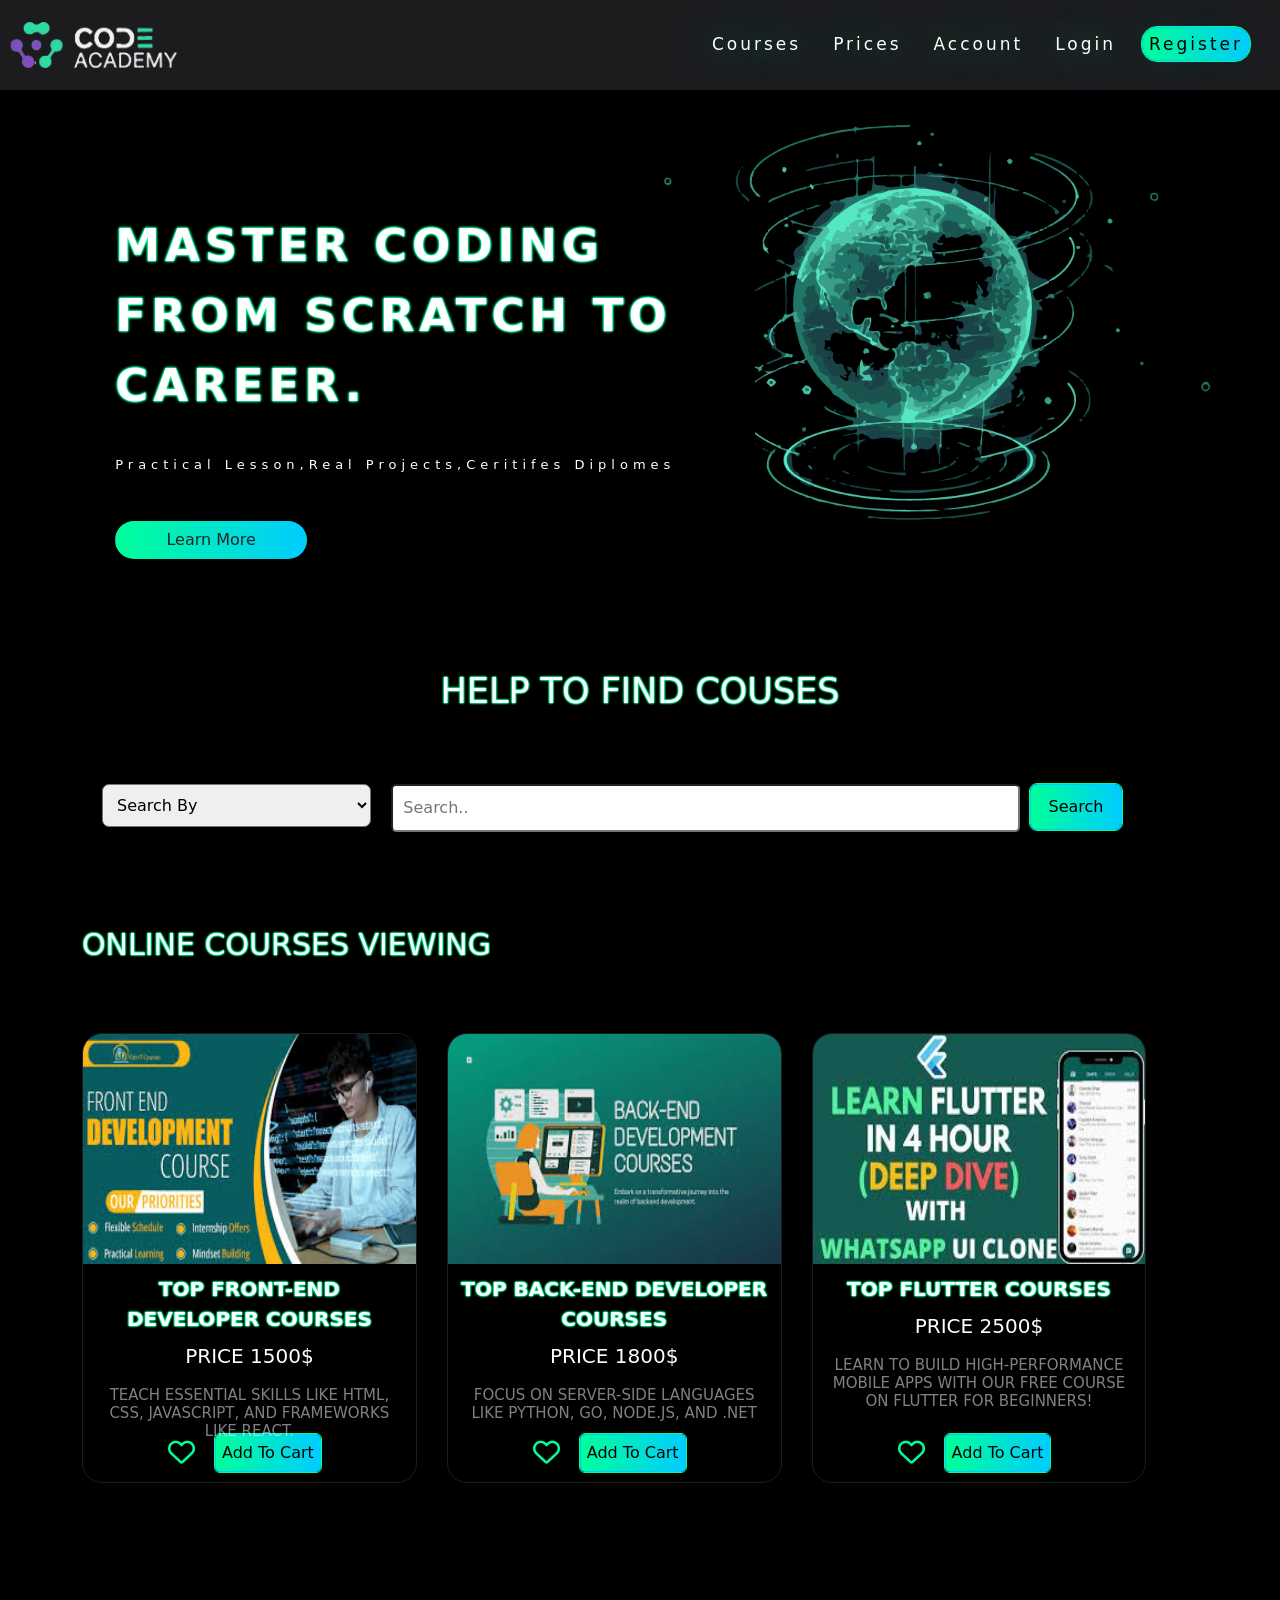
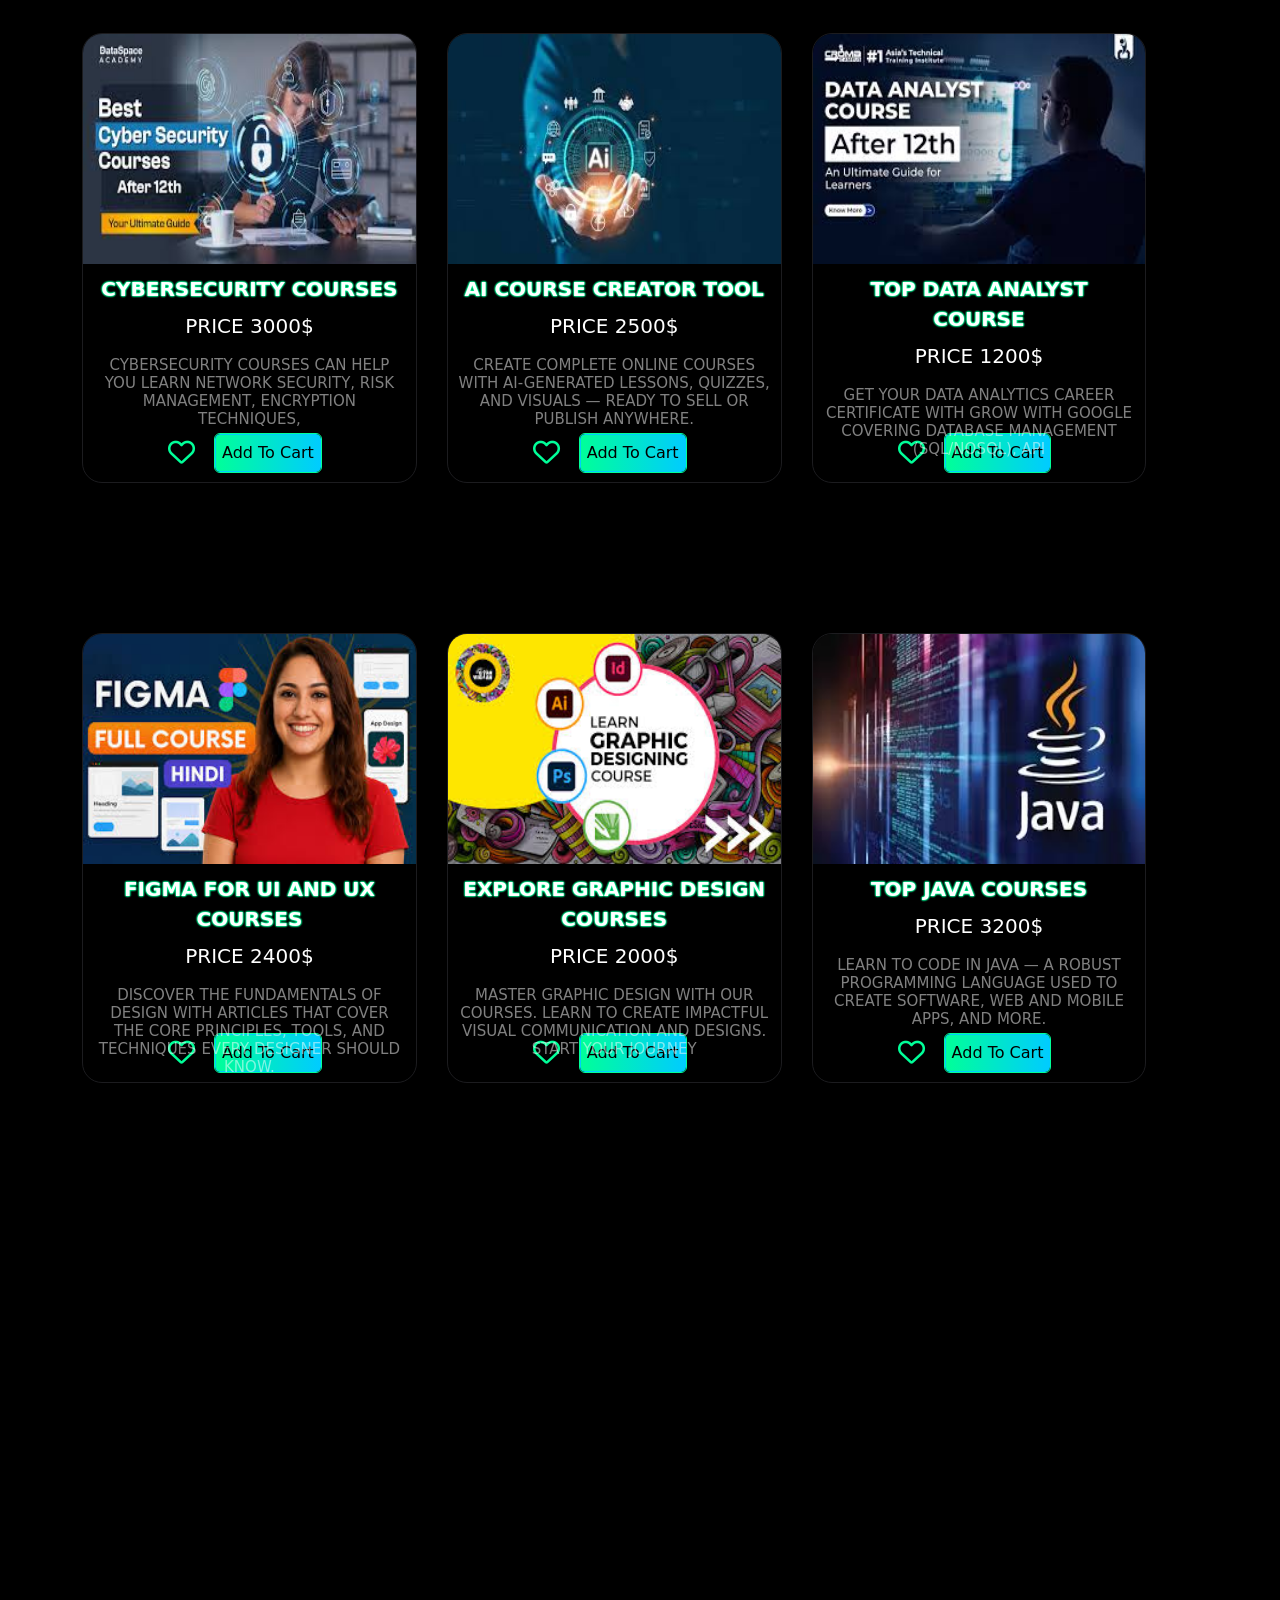
<file: index.html>
<!DOCTYPE html>
<html lang="en">

<head>
    <meta charset="UTF-8">
    <meta name="viewport" content="width=device-width, initial-scale=1.0">
    <link rel="stylesheet" href="css/index.css">
    <link rel="stylesheet" href="css/all.css" />

    <link href="https://cdn.jsdelivr.net/npm/bootstrap@5.3.3/dist/css/bootstrap.min.css" rel="stylesheet">
        <script src="https://cdn.jsdelivr.net/npm/bootstrap@5.3.3/dist/js/bootstrap.bundle.min.js"></script>

    <title>code academy home</title>

</head>

<body>

    <div class="header content">
        <nav class="nav-head">
            <div class="img-head"><a href="index.html" target="_blank"><img src="Asset 1@72x.png"
                        width="50%" /></a>
            </div>
            <div class="icon-login">
                                                <div id="courses"><a href="" target="_blank">courses</a></div>
                                <div id="prices"><a href="" target="_blank">prices</a></div>

                                <div id="acc"><a href="" target="_blank">account</a></div>

                <div id="in"><a href="login.html" target="_blank">Login</a></div>
                <div id="up"><a href="register12.html" target="_blank">Register</a></div>
                </div>


             


        </nav>



    </div>
    <section class="one">
        <div class="nav-sec">
            <div class="title-section">
                <p style="
        text-shadow: 0 0 2px #00ff99 ,
            0 0 3px #00ff99,  0 0 2px #00ff99 ,
                0 0 3px #00ff99 ;background-color: black;
    ">master coding
                    from scratch to career.</p>
                <h5
                    style="text-transform: capitalize;font-weight: 200;font-size: 13px;background-color: black;padding-top: 20px;">
                    <a class="link2"
                        style="text-underline-offset: 7px;color: white;background-color: black;text-decoration:dashed;"
                        href="" target="_blank"> practical lesson,real projects,ceritifes diplomes</a></h5>
            </div>
            <div class="btn learn rounded-5 ">Learn More</div>
        </div>
    </section>
    <section>

    <div class="container">
        <p style="      text-shadow: 0 0 2px #00ff99 ,
        0 0 2px #00ff99,  0 0 2px #00ff99 ,
            0 0 2px #00ff99 ;background-color: black;

" class="tit-nav"> help to find couses</p>
        <form action="">
            <div class="nav-two">

                <div class="chose">
                    <select id="sel" name="sel">
                                                    <option hidden value="all">search by </option>
                                                    <option value="name">search by course name</option>
                                                    <option value="price">search by price</option>
                                                    <option value="description">search by description</option>

                    </select>
                </div>
                <div class="inp">
                        <input type="text" id="sear" class="search" name="search" placeholder="Search..">
                </div>
                <button class="sea">search</button>
            </div>
    </div>
    </form>
            <div class="container">
            
                <p style="      text-shadow: 0 0 2px #00ff99 ,
                        0 0 2px #00ff99,  0 0 2px #00ff99 ,
                            0 0 2px #00ff99 ;background-color: black;
                
                " class="tit-nav2"> online courses viewing</p>
            
                <div class="parent">
                    <div class="course1">
                        <img class="img" src="img1 fr.jpg" alt="">
            
                        <div class="des">
                            <b style="padding-bottom: 50px;">Top front-end developer courses</b>
                            <h5 style="padding: 10px;">price 1500$</h5>
                            <h5 style="font-size: 15px;opacity: 0.5;">teach essential skills like HTML, CSS, JavaScript, and
                                frameworks like React. </h5>
                        </div>
                        <div class="add to">
                            <i class="fa-regular fa-heart"></i>
            
                            <button class="favorite">Add To Cart</button>
                        </div>
            
            
                    </div>
                    <div class="course2">
                                                    <img class="img" src="img2 ba.jpg" alt="">
            
                    <div class="des">
                        <b style="padding-bottom: 50px;"> top Back-End Developer courses</b>
                        <h5 style="padding: 10px;">price 1800$</h5>
                        <h5 style="font-size: 15px;opacity: 0.5;">
                        focus on server-side languages like Python, Go, Node.js, and .NET
                    </h5>
                    </div>
                                <div class="add to">
                                    <i class="fa-regular fa-heart"></i>
                                
                                    <button class="favorite">Add To Cart</button>
                                </div>
            
                    </div>
                <div class="course3">
                                                            <img class="img" src="img3 flu.jpg" alt="">
            
                <div class="des">
                    <b style="padding-bottom: 50px;">top Flutter courses</b>
                    <h5 style="padding: 10px;">price 2500$</h5>
                    <h5 style="font-size: 15px;opacity: 0.5;">Learn to build high-performance mobile apps with our free course on Flutter for beginners! </h5>
                </div>
                                <div class="add to">
                                    <i class="fa-regular fa-heart"></i>
                                
                                    <button class="favorite">Add To Cart</button>
                                </div>
            
                </div>
                <div class="course4">
                                                                    <img class="img" src="img4 se.jpg" alt="">
            
                <div class="des">
                    <b style="padding-bottom: 50px;">Cybersecurity courses</b>
                    <h5 style="padding: 10px;">price 3000$</h5>
                    <h5 style="font-size: 15px;opacity: 0.5;">Cybersecurity courses can help you learn network security, risk management, encryption techniques,
             </h5>
                </div>
                                <div class="add to">
                                    <i class="fa-regular fa-heart"></i>
                                
                                    <button class="favorite">Add To Cart</button>
                                </div>
            
                </div>
                <div class="course5">
                                                                            <img class="img" src="img5 ai.jpg" alt="">
            
                <div class="des">
                    <b style="padding-bottom: 50px;">AI Course Creator tool</b>
                    <h5 style="padding: 10px;">price 2500$</h5>
                    <h5 style="font-size: 15px;opacity: 0.5;">Create complete online courses with AI-generated lessons, quizzes, and visuals — ready to sell or publish anywhere.
                
             </h5>
                </div>
                                <div class="add to">
                                    <i class="fa-regular fa-heart"></i>
                                
                                    <button class="favorite">Add To Cart</button>
                                </div>
            
                </div>
                <div class="course6">
                                                                                    <img class="img" src="img6 data.jpg" alt="">
            
                <div class="des">
                    <b style="padding-bottom: 50px;">Top Data Analyst Course</b>
                    <h5 style="padding: 10px;">price 1200$</h5>
                    <h5 style="font-size: 15px;opacity: 0.5;">Get your Data Analytics career certificate with Grow with Google covering database management (SQL/NoSQL), API
             </h5>
                </div>
                                <div class="add to">
                                    <i class="fa-regular fa-heart"></i>
                                
                                    <button class="favorite">Add To Cart</button>
                                </div>
            
                </div>
                <div class="course7">
                                                                                            <img class="img" src="img7 fi.jpg" alt="">
            
                <div class="des">
                    <b style="padding-bottom: 50px;">Figma for UI and UX courses</b>
                    <h5 style="padding: 10px;">price 2400$</h5>
                    <h5 style="font-size: 15px;opacity: 0.5;">
                        Discover the fundamentals of design with articles that cover the core principles, tools, and techniques every designer
                    should know. 
                </h5>
                </div>
                                <div class="add to">
                                    <i class="fa-regular fa-heart"></i>
                                
                                    <button class="favorite">Add To Cart</button>
                                </div>
            
                </div>
                <div class="course8">
                                                                                                    <img class="img" src="img graghic.jpg" alt="">
            
                <div class="des">
                    <b style="padding-bottom: 50px;">Explore Graphic Design courses</b>
                    <h5 style="padding: 10px;">price 2000$</h5>
                    <h5 style="font-size: 15px;opacity: 0.5;">
                        Master graphic design with our courses. Learn to create impactful visual communication and designs. Start your journey
             </h5>
                </div>
                                <div class="add to">
                                    <i class="fa-regular fa-heart"></i>
                                
                                    <button class="favorite">Add To Cart</button>
                                </div>
            
                </div>
                <div class="course9">
                                                                                                            <img class="img" src="java img.jpg" alt="">
            
                <div class="des">
                    <b style="padding-bottom: 50px;">Top java courses</b>
                    <h5 style="padding: 10px;">price 3200$</h5>
                    <h5 style="font-size: 15px;opacity: 0.5;">Learn to code in Java — a robust programming language used to create software, web and mobile apps, and more.
             </h5>
                </div>
                                <div class="add to">
                                    <i class="fa-regular fa-heart"></i>
                                
                                    <button class="favorite">Add To Cart</button>
                                </div>
            
                </div>
            
                </div>
            </div>

</section>
    <script src="C:\Users\ZEUS CENTER\Documents\task120\js\index.js"></script>
    <script src="C:\Users\ZEUS CENTER\Documents\task120\js\help.js"></script>

</body>

</html>
</file>
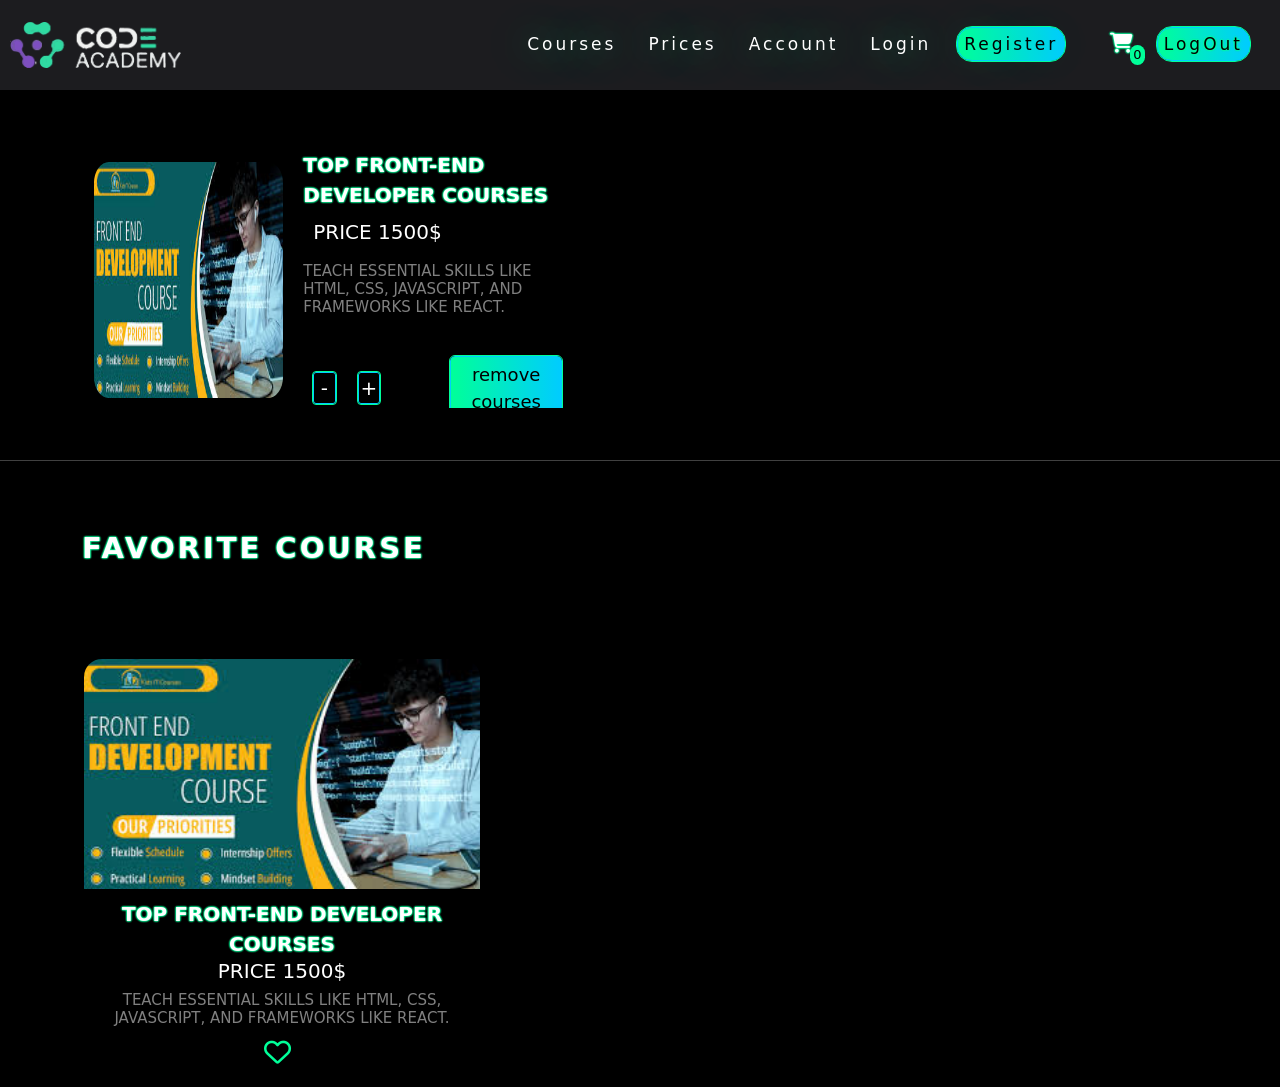
<file: favorite.html>
<!DOCTYPE html>
<html lang="en">

<head>
    <meta charset="UTF-8">
    <meta name="viewport" content="width=device-width, initial-scale=1.0">
    <meta name="description" content="">
        <link rel="stylesheet" href="css/task14.css">
    <link rel="stylesheet" href="css/all.css" />

    <link href="https://cdn.jsdelivr.net/npm/bootstrap@5.3.3/dist/css/bootstrap.min.css" rel="stylesheet">
    <script src="https://cdn.jsdelivr.net/npm/bootstrap@5.3.3/dist/js/bootstrap.bundle.min.js"></script>
    <script src="https://ajax.googleapis.com/ajax/libs/jquery/3.5.1/jquery.min.js"></script>
    <script src="https://cdnjs.cloudflare.com/ajax/libs/popper.js/1.16.0/umd/popper.min.js"></script>
    <script src="https://maxcdn.bootstrapcdn.com/bootstrap/4.3.1/js/bootstrap.min.js"></script>
        <title>code academy login</title>
        </head>
                <body>
    <div class="header content">
        <nav class="nav-head">
            <div class="img-head"><a href="index.html" target="_blank"><img src="Asset 1@72x.png" width="60%" /></a>
            </div>
            <div class="icon-login">
                <div id="courses"><a href="" target="_blank">courses</a></div>
                <div id="prices"><a href="" target="_blank">prices</a></div>
    
                <div id="acc"><a href="" target="_blank">account</a></div>
                <div id="in"><a href="login.html" target="_blank">Login</a></div>
                <div id="up"><a href="register12.html" target="_blank">Register</a></div>
            </div>
    
            <div id="user"><a href="" target="_blank"></a></div>
            <div class="sall">
                <i class="fas fa-shopping-cart"></i>
                <span id="num">0</span>
                <div class="all">
                    <div class="contc" style="text-align: center;color: black;font-size: 20px;">
                                                    <div class="ui">
                                                        <div class="tit-1"></div>
                                                        <div class="tit-pr"></div>
                                                    </div>
                                                    <div class="incres">
                                                        <div class="min">-</div>
                                                        <p></p>
                                                        <div class="plus">+</div>
                                                    </div>
                                                    </div>
                    <a style="width: 20%;text-decoration: none;color: black;text-align: center;width: 100%;"
                        href="favorite.html">View All Products</a>
                </div>
    
            </div>
            <div id="log"><a href="home.html" target="_blank">LogOut</a></div>
    
    
    
    
        </nav>
    
    
    
    </div>
    <main>
    <section>
        <div class="container">
            <div class="con-1">
    
                <div class="parent1">
                    <div class="course1">
                        <img class="img" src="img1 fr.jpg" alt="">
    
                        <div class="des">
                            <b style="padding-bottom: 50px;">Top front-end developer courses</b>
                            <h5 style="padding: 10px;">price 1500$</h5>
                                                    <h5 style="font-size: 15px;opacity: 0.5;">teach essential skills like HTML, CSS, JavaScript, and
                                                        frameworks like React. </h5>

                        <div class="add to">
                                                    <div class="incres">
                                                        <div class="min">-</div>
                                                        <p></p>
                                                        <div class="plus">+</div>
                                                                                <button class="favorite">remove courses</button>

                                                    </div>
                        </div>
                    </div>

    
    
                    </div>
            </div>
            </div>
                        </section>
                        <div id="total-price"></div>
<hr style="background-color: white;color: white;width: 100%;">
<section>

                    <div class="container">
                    <div class="con-1">
                        <p style="      text-shadow: 0 0 2px #00ff99 ,
                                0 0 2px #00ff99,  0 0 2px #00ff99 ,
                                    0 0 2px #00ff99 ;
                        
                        " class="tit-nav2">FAVORITE COURSE</p>
<div  class="underline"></div></div>
                            <div class="parent2">
                                <div class="course1">
                                    <img class="img" src="img1 fr.jpg" alt="">
                    
                                    <div class="des">
                                        <b >Top front-end developer courses</b>
                                        <h5>price 1500$</h5>
                                        <h5 style="font-size: 15px;opacity: 0.5;">teach essential skills like HTML, CSS, JavaScript, and
                                            frameworks like React. </h5>
                                    </div>
                                    <div class="add to">
                                        <i class="fa-regular fa-heart heart"></i>
                    
                                    </div>
                    
            </div>
            </div></div>

            </section>
</main>

<script src="C:\Users\ZEUS CENTER\Documents\task120\js\favorite.js"></script>
<script src="C:\Users\ZEUS CENTER\Documents\task120\js\help.js"></script>


            
        </body>
</html>
</file>
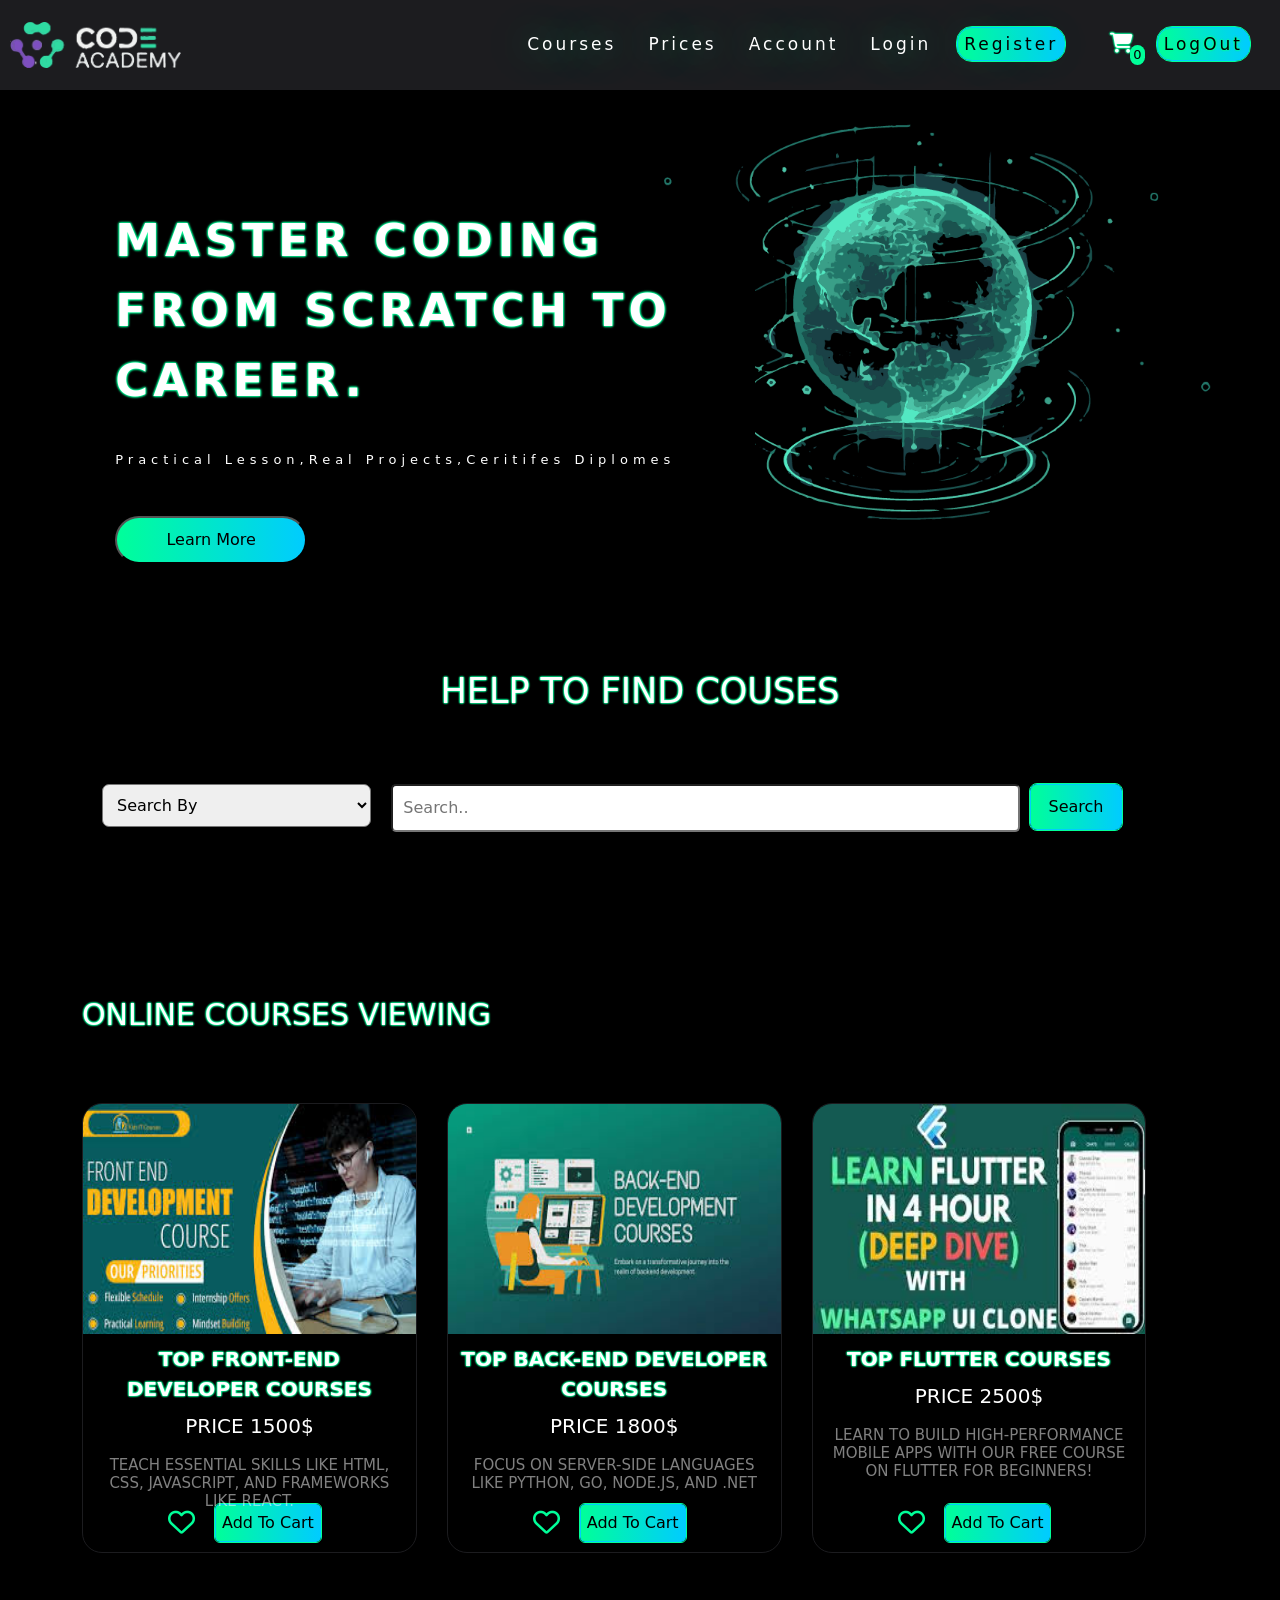
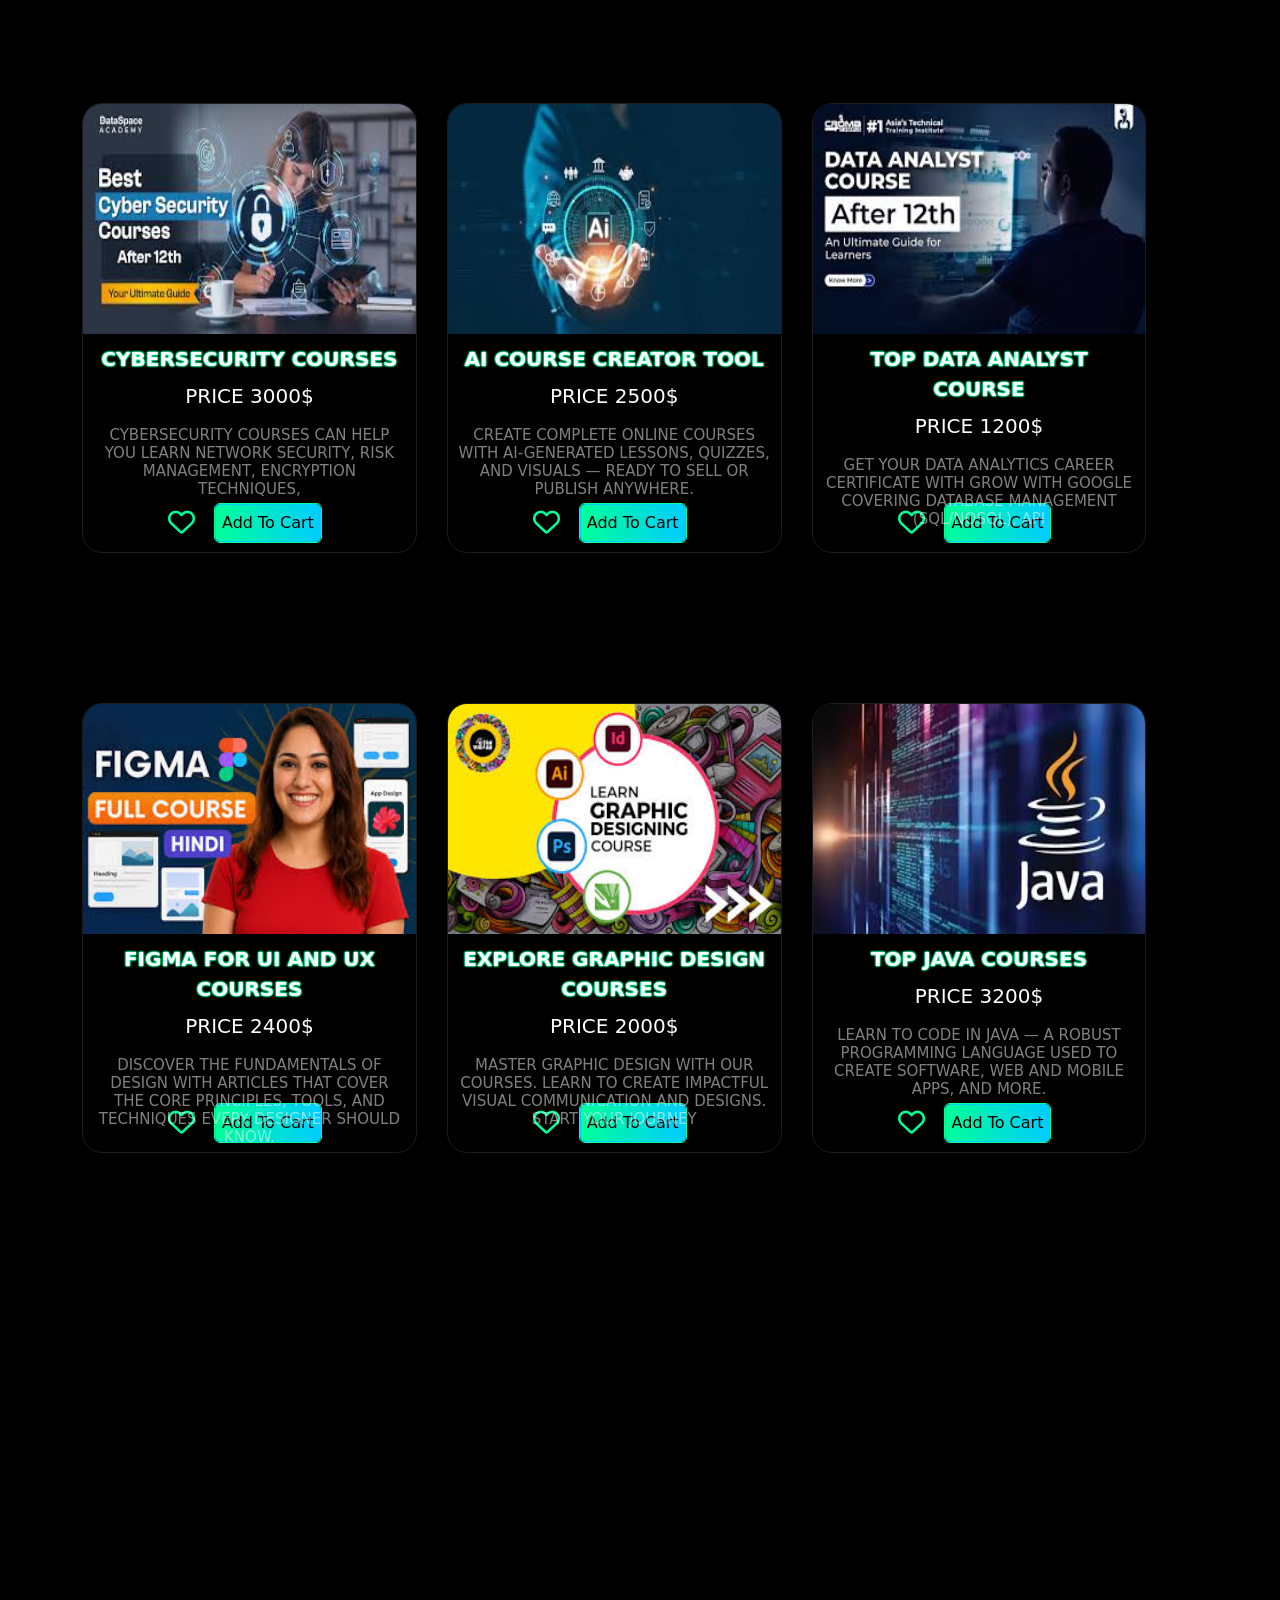
<file: home1.html>
<!DOCTYPE html>
<html lang="en">

<head>
    <meta charset="UTF-8">
    <meta name="viewport" content="width=device-width, initial-scale=1.0">
    <link rel="stylesheet" href="css/index.css">
    <link rel="stylesheet" href="css/all.css" />

    <link href="https://cdn.jsdelivr.net/npm/bootstrap@5.3.3/dist/css/bootstrap.min.css" rel="stylesheet">

    <title>code academy home</title>

</head>

<body>

    <div class="header content">
        <nav class="nav-head">
            <div class="img-head"><a href="index.html" target="_blank"><img src="Asset 1@72x.png" width="60%" /></a>
            </div>
            <div class="icon-login">
                <div id="courses"><a href="" target="_blank">courses</a></div>
                <div id="prices"><a href="" target="_blank">prices</a></div>

                <div id="acc"><a href="" target="_blank">account</a></div>
                <div id="in"><a href="login.html" target="_blank">Login</a></div>
                <div id="up"><a href="" target="_blank">Register</a></div>
            </div>

            <div id="user"><a href="" target="_blank"></a></div>
            <div class="sall">
                <i class="fas fa-shopping-cart"></i>
                <span id="num">0</span>
                        <div class="all">
                                               <div class="ux" style="text-align: center;color: black;font-size: 17px;">
                                                <!-- <div class="ui"> -->
                                                    <!-- <div class="tit-1"></div>
                                                    <div class="tit-pr"></div>
                                                    <div class="incres">
                                                        <div class="min"></div>
                                                        <p></p>
                                                                                                                <div class="plus"></div>

                                                    </div> -->
                                                <!-- </div> -->
                                             </div>

                            <a style="width: 20%;text-decoration: none;color: black;text-align: center;width: 100%;" href="favorite.html">View All Products</a>
                        </div>

            </div>
            <div id="log"><a href="home.html" target="_blank">LogOut</a></div>




        </nav>



    </div>
    <section class="one">
        <div class="nav-sec">
            <div class="title-section">
                <p style="
    text-shadow: 0 0 2px #00ff99 ,
        0 0 3px #00ff99,  0 0 2px #00ff99 ,
            0 0 3px #00ff99 ;background-color: black;
">master coding
                    from scratch to career.</p>
                <h5
                    style="text-transform: capitalize;font-weight: 200;font-size: 13px;background-color: black;padding-top: 20px;">
                    <a class="link2"
                        style="text-underline-offset: 7px;color: white;background-color: black;text-decoration:dashed;"
                        href="" target="_blank"> practical lesson,real projects,ceritifes diplomes</a></h5>
            </div>
            <button class="learn">Learn More</button>
        </div>
    </section>
    <section >
        <div class="container">
            <p style="      text-shadow: 0 0 2px #00ff99 ,
        0 0 2px #00ff99,  0 0 2px #00ff99 ,
            0 0 2px #00ff99 ;background-color: black;

" class="tit-nav"> help to find couses</p>
            <form action="">
                <div class="nav-two">

                    <div class="chose">
                        <select id="sel" name="sel">
                            <option hidden value="all">search by </option>
                            <option value="name">search by course name</option>
                            <option value="price">search by price</option>
                            <option value="description">search by description</option>
                        </select>
                    </div>
                    <div class="inp">
                        <input type="text" id="sear" class="search" name="search" placeholder="Search..">
                    </div>
                    <button class="sea">search</button>
                </div>
        </div>
        </form>
        <div class="container">
<div class="con-1">
            <p style="      text-shadow: 0 0 2px #00ff99 ,
            0 0 2px #00ff99,  0 0 2px #00ff99 ,
                0 0 2px #00ff99 ;background-color: black;
    
    " class="tit-nav2"> online courses viewing</p>

            <div class="parent">
                <div class="course1">
                    <img class="img" src="img1 fr.jpg" alt="">

                    <div class="des">
                        <b style="padding-bottom: 50px;">Top front-end developer courses</b>
                        <h5 style="padding: 10px;">price 1500$</h5>
                        <h5 style="font-size: 15px;opacity: 0.5;">teach essential skills like HTML, CSS, JavaScript, and
                            frameworks like React. </h5>
                    </div>
                    <div class="add to">
                        <i class="fa-regular fa-heart heart"></i>

                        <button class="favorite">Add To Cart</button>
                    </div>


                </div>
                <div class="course2">
                                        <img class="img" src="img2 ba.jpg" alt="">

        <div class="des">
            <b style="padding-bottom: 50px;"> top Back-End Developer courses</b>
            <h5 style="padding: 10px;">price 1800$</h5>
            <h5 style="font-size: 15px;opacity: 0.5;">
            focus on server-side languages like Python, Go, Node.js, and .NET
        </h5>
        </div>
                    <div class="add to">
                        <i class="fa-regular fa-heart"></i>
                    
                        <button class="favorite">Add To Cart</button>
                    </div>

        </div>
    <div class="course3">
                                                <img class="img" src="img3 flu.jpg" alt="">

    <div class="des">
        <b style="padding-bottom: 50px;">top Flutter courses</b>
        <h5 style="padding: 10px;">price 2500$</h5>
        <h5 style="font-size: 15px;opacity: 0.5;">Learn to build high-performance mobile apps with our free course on Flutter for beginners! </h5>
    </div>
                    <div class="add to">
                        <i class="fa-regular fa-heart"></i>
                    
                        <button class="favorite">Add To Cart</button>
                    </div>

    </div>
    <div class="course4">
                                                        <img class="img" src="img4 se.jpg" alt="">

    <div class="des">
        <b style="padding-bottom: 50px;">Cybersecurity courses</b>
        <h5 style="padding: 10px;">price 3000$</h5>
        <h5 style="font-size: 15px;opacity: 0.5;">Cybersecurity courses can help you learn network security, risk management, encryption techniques,
 </h5>
    </div>
                    <div class="add to">
                        <i class="fa-regular fa-heart"></i>
                    
                        <button class="favorite">Add To Cart</button>
                    </div>

    </div>
    <div class="course5">
                                                                <img class="img" src="img5 ai.jpg" alt="">

    <div class="des">
        <b style="padding-bottom: 50px;">AI Course Creator tool</b>
        <h5 style="padding: 10px;">price 2500$</h5>
        <h5 style="font-size: 15px;opacity: 0.5;">Create complete online courses with AI-generated lessons, quizzes, and visuals — ready to sell or publish anywhere.
    
 </h5>
    </div>
                    <div class="add to">
                        <i class="fa-regular fa-heart"></i>
                    
                        <button class="favorite">Add To Cart</button>
                    </div>

    </div>
    <div class="course6">
                                                                        <img class="img" src="img6 data.jpg" alt="">

    <div class="des">
        <b style="padding-bottom: 50px;">Top Data Analyst Course</b>
        <h5 style="padding: 10px;">price 1200$</h5>
        <h5 style="font-size: 15px;opacity: 0.5;">Get your Data Analytics career certificate with Grow with Google covering database management (SQL/NoSQL), API
 </h5>
    </div>
                    <div class="add to">
                        <i class="fa-regular fa-heart"></i>
                    
                        <button class="favorite">Add To Cart</button>
                    </div>

    </div>
    <div class="course7">
                                                                                <img class="img" src="img7 fi.jpg" alt="">

    <div class="des">
        <b style="padding-bottom: 50px;">Figma for UI and UX courses</b>
        <h5 style="padding: 10px;">price 2400$</h5>
        <h5 style="font-size: 15px;opacity: 0.5;">
            Discover the fundamentals of design with articles that cover the core principles, tools, and techniques every designer
        should know. 
    </h5>
    </div>
                    <div class="add to">
                        <i class="fa-regular fa-heart"></i>
                    
                        <button class="favorite">Add To Cart</button>
                    </div>

    </div>
    <div class="course8">
                                                                                        <img class="img" src="img graghic.jpg" alt="">

    <div class="des">
        <b style="padding-bottom: 50px;">Explore Graphic Design courses</b>
        <h5 style="padding: 10px;">price 2000$</h5>
        <h5 style="font-size: 15px;opacity: 0.5;">
            Master graphic design with our courses. Learn to create impactful visual communication and designs. Start your journey
 </h5>
    </div>
                    <div class="add to">
                        <i class="fa-regular fa-heart"></i>
                    
                        <button class="favorite">Add To Cart</button>
                    </div>

    </div>
    <div class="course9">
                                                                                                <img class="img" src="java img.jpg" alt="">

    <div class="des">
        <b style="padding-bottom: 50px;">Top java courses</b>
        <h5 style="padding: 10px;">price 3200$</h5>
        <h5 style="font-size: 15px;opacity: 0.5;">Learn to code in Java — a robust programming language used to create software, web and mobile apps, and more.
 </h5>
    </div>
                    <div class="add to">
                        <i class="fa-regular fa-heart"></i>
                    
                        <button class="favorite">Add To Cart</button>
                    </div>

    </div>

            </div>
        </div>
    </section>

    <script src="C:\Users\ZEUS CENTER\Documents\task120\js\home1.js"></script>
        <script src="C:\Users\ZEUS CENTER\Documents\task120\js\help.js"></script>

    <script src="https://cdn.jsdelivr.net/npm/bootstrap@5.3.3/dist/js/bootstrap.bundle.min.js"></script>

</body>

</html>
</file>
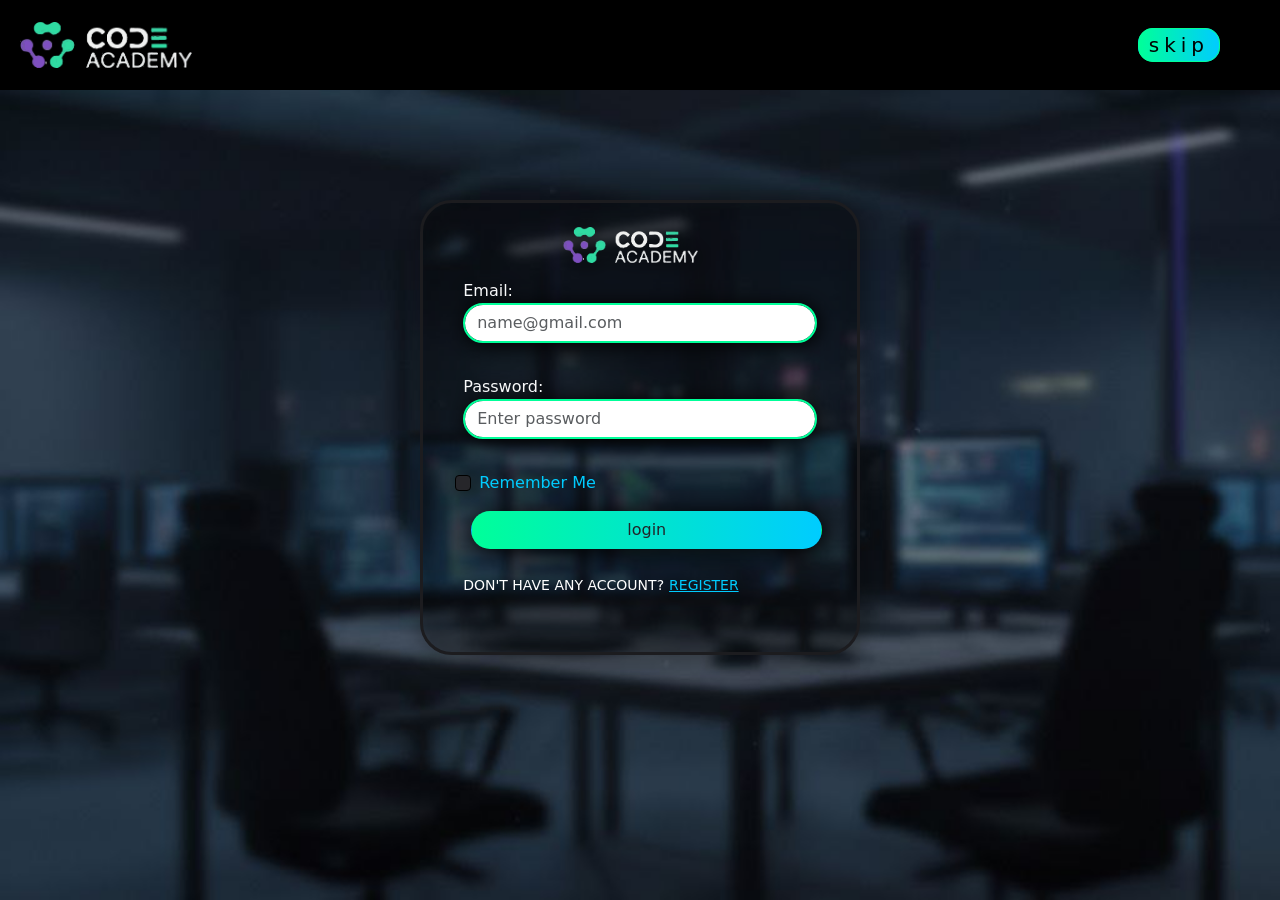
<file: login.html>
<!DOCTYPE html>
<html lang="en">

<head>
    <meta charset="UTF-8">
    <meta name="viewport" content="width=device-width, initial-scale=1.0">
    <meta name="description" content="">
    <link rel="stylesheet" href="css/task12.css">
    <link href="https://cdn.jsdelivr.net/npm/bootstrap@5.3.3/dist/css/bootstrap.min.css" rel="stylesheet">
    <script src="https://cdn.jsdelivr.net/npm/bootstrap@5.3.3/dist/js/bootstrap.bundle.min.js"></script>
    <script src="https://ajax.googleapis.com/ajax/libs/jquery/3.5.1/jquery.min.js"></script>
    <script src="https://cdnjs.cloudflare.com/ajax/libs/popper.js/1.16.0/umd/popper.min.js"></script>
    <script src="https://maxcdn.bootstrapcdn.com/bootstrap/4.3.1/js/bootstrap.min.js"></script>
        <title>code academy login</title>
        </head>
                <body>

        <nav class="nav-head">
            <div class="img-head"><a href="index.html" target="_blank"><img style="padding: 10px" src="Asset 1@72x.png"
                        width="50%" /></a>
            </div>
                            <div id="skip"><a href="home.html" target="_blank">skip</a></div>

        </nav>

<div   style="background-image: url('6035376168938179991_121.jpg');background-position: center;background-repeat: no-repeat;background-size: cover;background-attachment: fixed;padding-top: 200px;" class="container-fluid min-vh-100 ">
    <div  style="background-color:rgba(0, 0, 0, 0.2);filter: drop-shadow(2px 2px 10px  #000000); width: 35%;height: 35% ;margin: auto;border: 3px solid #1c1c1f;" class="container-fluid rounded-5 p-4  ">
    <form  action="/action_page.php">
        
                                <img style="margin-left:30%"  src="Asset 1@72x.png" width="35%" />

        

        <div class="form-group p-3 ">
            <label class="text-light" for="email">Email:</label>
            <input  style="border:2px solid #00ff99;border-radius: 100px;" type="email" class="form-control" id="email" placeholder="name@gmail.com" name="email">
        </div>
        <div class="form-group p-3">
            <label class="text-light" for="pwd">Password:</label>
            <input  style="border: 2px solid #00ff99;border-radius: 100px;" type="password" class="form-control" id="password" placeholder="Enter password" name="password"minlenght="8"maxlenght="50">
        </div>
        <div class="form-group form-check p-2 ">
            <label  style="color:#00ccff;" class="form-check-label ps-4 pt-2">
                <input  style="background-color: #26262a;border: 1px solid #000000 ;color: #00ff99;" class="form-check-input" type="checkbox" name="remember"> Remember Me
            </label>
        <button style="background: linear-gradient(90deg, #00ff99 0%, #00ccff 100%);width: 95%;border-radius: 100px;" type="save" id="login"
            class="btn  mt-3 mx-3  ">login</button>

        </div>
    <P class="p-3" style="color: white;font-size: 14px;">
        DON'T HAVE ANY ACCOUNT?<A style="color:#00ccff;padding-left: 5px;" HREF="file:///C:/Users/ZEUS%20CENTER/Documents/task120/index2.html"
            target="_blank">REGISTER</A></P>
    </div>
    </div>

    </form>


<script src="C:\Users\ZEUS CENTER\Documents\task120\js\login.js"></script>


            
        </body>
</html>
</file>
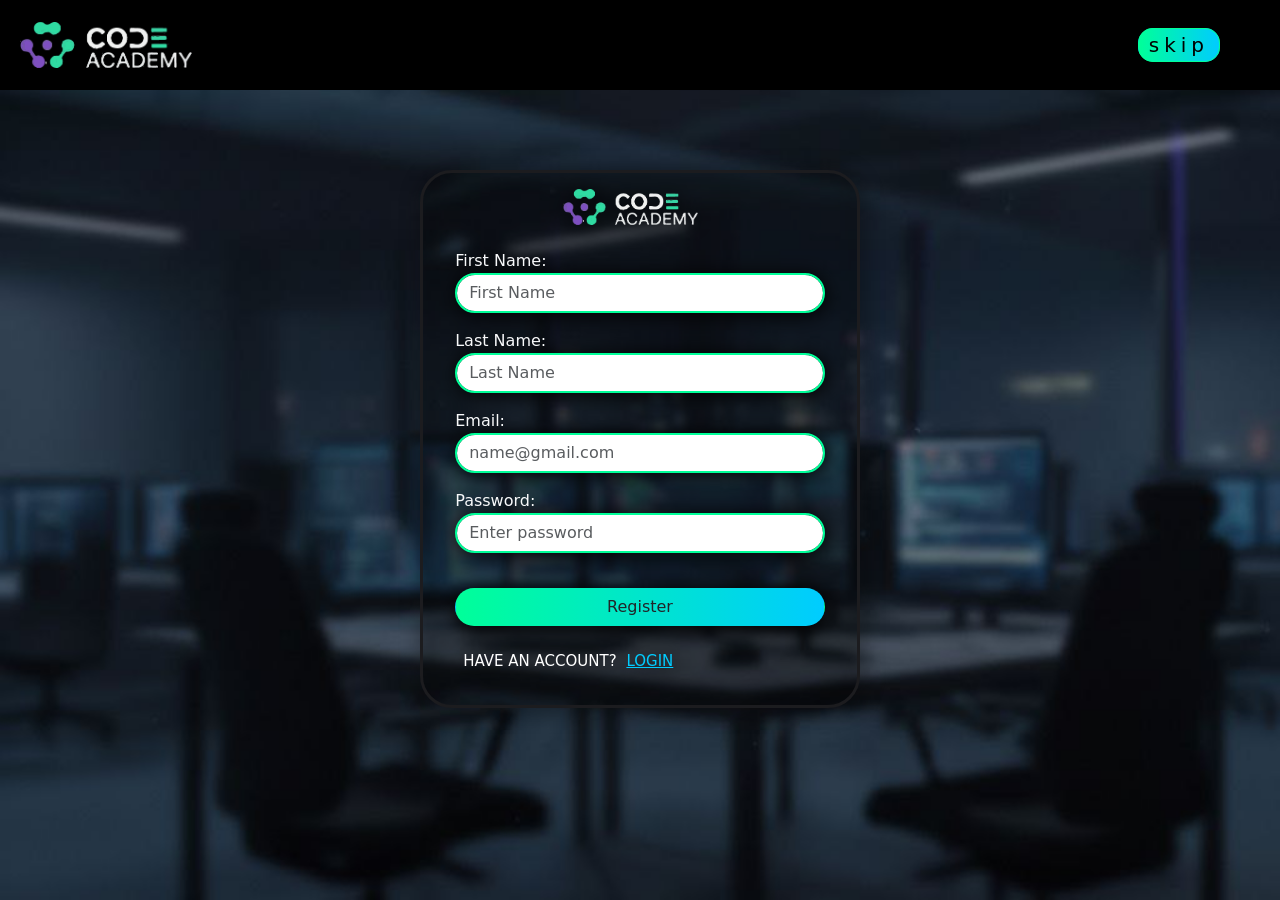
<file: register12.html>
<!DOCTYPE html>
<html lang="en">

<head>
    <meta charset="UTF-8">
    <meta name="viewport" content="width=device-width, initial-scale=1.0">
    <meta name="description" content="">
    <link rel="stylesheet" href="css/task13.css">
    <link href="https://cdn.jsdelivr.net/npm/bootstrap@5.3.3/dist/css/bootstrap.min.css" rel="stylesheet">
    <title>code academy register</title>
</head>

<body>
        <nav class="nav-head ">
            <div class="img-head"><a href="index.html" target="_blank"><img style="padding: 10px" src="Asset 1@72x.png"
                        width="50%" /></a>

            </div>
                                    <div id="skip"><a href="home.html" target="_blank">skip</a></div>
</nav>

    <div style="padding-top: 170px;background-image: url('6035376168938179991_121.jpg');background-position: center;background-repeat: no-repeat;background-size: cover;background-attachment: fixed;"
        class="container-fluid min-vh-100 ">
        <div style="background-color:rgba(0, 0, 0, 0.2);filter: drop-shadow(2px 2px 10px  #000000);width: 35%;height: 30% ;margin: auto;border: 3px solid #1c1c1f;"
            class="container-fluid rounded-5  pt-3 pe-4 ps-4 ">
            <form action="">
    
                <img style="margin-left:30%;" src="Asset 1@72x.png" width="35%" />
                                        <div class="form-group p-2  mt-3 ">
                                            <label class="text-light" for="first">First Name:</label>
                                            <input  style="border: 2px solid #00ff99 ;border-radius: 100px;" type="text" class="form-control  "id="name"  required placeholder="First Name "maxlenght="20"/></div>

                                                <div class="form-group p-2   ">
                                    
<label class="text-light " for="last">Last Name:</label>
<input  style="border:  2px solid #00ff99 ;border-radius: 100px;" type="text" class="form-control   "id="last" required placeholder="Last Name"maxlenght="20"/>

   </div>

                        <div class="form-group p-2 ">
                            <label class="text-light" for="email">Email:</label>
                            <input  style="border: 2px solid #00ff99 ;border-radius: 100px;" type="email" class="form-control" id="email" required placeholder="name@gmail.com" >
                        </div>
                        <div class="form-group p-2">
                            <label class="text-light" for="pwd">Password:</label>
                            <input style="border: 2px solid #00ff99 ;border-radius: 100px;" type="password" class="form-control" id="pwd" required placeholder="Enter password"  minlenght="8"
                                maxlenght="50">
                                                        <button style="background: linear-gradient(90deg, #00ff99 0%, #00ccff 100%);width: 100%;border-radius: 90px;margin-top: 35px;" type="submit"
                                                            class="btn     " id="register">Register</button>

                        </div>
                                <P class="p-3" style="color: white;font-size: 15px;">
                                    HAVE AN ACCOUNT?
                                    <A class="hre" style="color:#00ccff;padding-left: 5px;" HREF="file:///C:/Users/ZEUS%20CENTER/Documents/task120/login.html"
                                        target="_blank">LOGIN</A></P>

                        </form>

<script src="C:\Users\ZEUS CENTER\Documents\task120\js\regist.js"></script>
    <script src="https://cdn.jsdelivr.net/npm/bootstrap@5.3.3/dist/js/bootstrap.bundle.min.js"></script>
    <script src="https://ajax.googleapis.com/ajax/libs/jquery/3.5.1/jquery.min.js"></script>
    <script src="https://cdnjs.cloudflare.com/ajax/libs/popper.js/1.16.0/umd/popper.min.js"></script>
    <script src="https://maxcdn.bootstrapcdn.com/bootstrap/4.3.1/js/bootstrap.min.js"></script>

</body>
</html>
</file>
<file: css/index.css>
* {
    box-sizing: border-box;
    padding: 0;
    margin: 0;
}

.one{
    background-color:#000000 ;
    background-image: url('Asset 1@72x.png');
    background-size: 60%;
overflow: hidden;

    background-position: center right;
    background-repeat: no-repeat;
        height: 70vh;
}
.container,section{
      background-color: rgb(0, 0, 0)
      
}
.container{
    width: 100%;
}
section {
    height: 300vh;}
input[type=text] {
    width: 100%;
    box-sizing: border-box;
    border-radius: 5px;
    font-size: 16px;
    background-color: white;
    background-position: 10px 10px;
    background-repeat: no-repeat;
    padding: 10px;
}
.nav-sec{
        display: flex;
            flex-flow: column nowrap;
            justify-content:center;
            align-items:left;
            height:300px;
            width: 50%;
          position: absolute;
          top: 30%;
          
          left:9%;
            background-color: #000000;
}
.nav-two{
            display: flex;
                flex-flow: row nowrap;
                padding: 20px;
                padding-top: 50px;
                justify-content: space-around;
                align-items: flex-start;
                width: 95%;
}
.chose{
    width: 30%;
            margin-right: 20px;
            border-radius: 7px;
}
.chose #sel,.sea,.search{
        text-transform: capitalize;
}
#sel{
    width: 100%;
                padding: 10px;

         
            border-radius: 7px;
}
#sel option{
        color: #ffffff;
    text-align: center;
    background-color: #000000;
}
.sea{
    width: 10%;
    padding: 10px;
        margin-left: 10px;
        text-transform: capitalize;
    border-radius: 7px;
        background: linear-gradient(90deg, #00ff99 0%, #00ccff 100%);
            color: #000000;
                border: 1px solid #00ccff;
                    outline: 1px solid #00ff99;

}
.sea:hover{
    color: #000000;
        background: linear-gradient(90deg, #ffffff 0%, #00ff99 100%);
}
.inp{
    width: 70%;
}
.tit-nav {
 text-align: center;
 padding-top: 35px;
 text-transform: uppercase;
    font-weight: 300;
                  width: 100%;
    font-size: 35px;
    color: white;
}
.tit-nav2 {
    text-align: left;
    padding-top: 70px;
    text-transform: uppercase;
    padding-bottom: 50px;
    font-weight: 300;
    width: 100%;
    font-size: 30px;
    color: white;
}

.title-section {
    color: white;
    background-color:black;
    text-transform: uppercase;
    font-weight:bold;

    line-height: 70px;
    letter-spacing: 5px;
    font-size: 45px;
            display: flex;
                flex-flow: column nowrap;
                justify-content: flex-end;
                align-items: left;
                height: 200px;
}
.title-section h5:hover{
    transform: scale(1.01);
}
.nav-head {
    background-color: #1c1c1f;
    width: 100%;
    padding: 10px;
    display: flex;
    align-items: center;
    flex-flow: row nowrap;
    height: 10%;
        box-shadow: (2px 2px 20px #00ff99);
    position: fixed;
    z-index: 57;
    top: 0;
    left: 0;
}

#in a,
#up a,
#log a,
#user,#acc a,#courses a,#prices a {
    text-decoration: none;
    font-size: 17px;
    letter-spacing: 3px;
    margin-right: 20px;
    text-transform: capitalize;
    color: #ffffff;
                        text-shadow: 0 0 2px #00ff99,
                                0 0 2px #00ff99, 0 0 2px #00ff99,
                                0 0 2px #00ff99;
}
#user{
        position: relative;
            animation-name: account;
            animation-delay: 0.5s;
            animation-play-state: running;
            animation-fill-mode: forwards;
            animation-direction: alternate;
            animation-iteration-count: infinite;
            animation-duration: 2s;
}
@keyframes account{
    0% {
        color: #ffffff;
        transform: scale(1);
    }

    100% {
        color:#00ff99;
        transform: scale(1.1);
    }}

.icon-login #in a,
.icon-login #up a ,.icon-login #acc a,.icon-login #courses a,
.icon-login #prices a{
    flex-basis: 10%;
                    text-shadow: 0 0 40px #00ff99;
    padding: 6px;
        border-radius: 15px;
    
}
#log a {
    flex-basis: 10%;
    padding: 6px;
    border-radius: 5px;
    border: 1px solid #00ccff;
    outline: 1px solid #00ff99;
    box-shadow: (2px 2px 20px #00ff99);

}

.icon-login #in a:hover,
.icon-login #up a,#log a,.icon-login #courses a:hover,.icon-login #prices a:hover,
.icon-login #acc a:hover{
    background: linear-gradient(90deg, #00ff99 0%, #00ccff 100%);
    color: #000000;
    border-radius: 15px;
        border: 1px solid #00ccff;
            outline: 1px solid #00ff99;
}

#log a:hover {
    border: 1px solid #00ccff;
    outline: 1px solid #00ff99;
}

.icon-login {
    display: flex;
    flex-flow: row nowrap;
    justify-content: right;
    text-decoration: none;
    align-items: center;
    flex-basis: 80%;
}
.img-head{
    position: relative;
    animation-name: logo;
    animation-delay: 10s;
    animation-fill-mode: forwards;
    animation-direction: alternate-reverse;
    animation-iteration-count: infinite;
    animation-duration: 15s;
    
    animation-timing-function: linear;
}
@keyframes logo{
    0% {
            left: 0px;
            top: 0px;
        }
                        50% {
                            left: 60px;
                            top: 0px;
                        }
    
        75% {
            left: -200px;
            top: 0px;
        }
                        100% {
                            left: 0px;
                            top: 0px;
                        }
    
        }
        .learn button{
            width: 100%;
            
        }

.learn{
    background: linear-gradient(90deg, #00ff99 0%, #00ccff 100%);
    color: #000000;
    width: 30%;
    margin-top: 40px;
    padding: 10px;
    border-radius: 30px;
}
.learn:hover {
    color:#000000;
        background: linear-gradient(90deg, #ffffff 0%, #00ff99 100%);
}
.con-1{
    margin-top: 70px;
}
.parent{
    display: flex;
    flex-flow: row wrap;
    justify-content: flex-start;
    align-items: flex-start;
    margin: auto;
    height: 200vh;
    width: 100%;
margin-top: 10px;
    background-color: rgb(0, 0, 0);
}
.course1,.course3,.course4,.course5,.course6,.course7,.course8,.course9,.course2{
    flex-basis: 30%;
    overflow: hidden;
    cursor: pointer;
    margin-right: 30px;
        border: 1px solid #1c1c1f;
        background-color: rgb(0, 0, 0);
    border-radius: 20px;
    height:450px;
}
.course1:hover,.course2:hover,.course3:hover,.course4:hover,.course5:hover,.course6:hover,.course7:hover,.course8:hover,.course9:hover{
transform: translatey(-10px);
        box-shadow: 0 4px 16px 0 #00ff99, 0 6px 20px 0 #00ccff;
}
.sall #num{
    color: #000000;
    background-color: #00ff99;
    border-radius:50px ;
    font-size: 13px;
    position: fixed;
    width: 1.2%;
    text-align: center;
    right: 135px;
    top: 5%;
}
.all{
width: 450%;
position: absolute;
top:150%;
padding: 10px;
display: none;
flex-flow: column nowrap;
justify-content: space-between;
align-items: center;
height: 1500%;
border-radius: 20px;
animation-name: border;
    animation-delay: 0.5s;
    animation-duration: 5s;
    animation-timing-function: linear;
    animation-direction: alternate-reverse;
    animation-fill-mode: forwards;
    animation-iteration-count: infinite;
right:-100px;

                    background-color: #1c1c1f;}
                 
@keyframes border {
    0%{border-top: 1px solid #00ccff;transform: scale(1.01);
        outline: 1px solid #00ff99;}
    25%{border-left: 1px solid #00ccff;transform: scale(1.01);
        outline: 1px solid #00ff99;}
    50%{border-bottom: 1px solid #00ccff;
        outline: 1px solid #00ff99;}
    75%{border-right: 1px solid #00ccff;
        outline: 1px solid #00ff99;}
    100%{border-top: 1px solid #00ccff;
        outline: 1px solid #00ff99;}
}
.all.show{
    display: flex;
}
.all a {
    color: #000;
    margin: 20px 15px;
    padding:7px;
    border-radius: 20px;
            background: linear-gradient(90deg, #00ff99 0%, #00ccff 100%);    color: #000000;
    text-align: center;
    text-decoration: none;
}
.all a:hover {
    color: #000;
    background: linear-gradient(90deg, #ffffff 0%,#00ff99  100%);
}
.sall {
    width: 5%;
    padding: 5px;
    position: relative;
}
.img{
    width: 100%;
    height: 230px;
}

.course1 .des,.course2 .des,
.course3 .des,.course4 .des,.course5 .des,.course6 .des,.course7 .des,.course8 .des,.course9 .des{
    font-size: 20px;
    padding: 10px;
    padding-top: 10px;
    height: 160px;
    background: none;
    text-align: center;
        text-transform: uppercase;
    color: rgb(255, 255, 255);
}
.des b{
    text-shadow: 0 0 2px #00ff99,
            0 0 2px #00ff99, 0 0 2px #00ff99,
            0 0 2px #00ff99
}
.add{
    display: flex;
    flex-flow: row;
    justify-content: center;
    align-items: center;
}
.add .favorite {
    padding: 6px;
        background: linear-gradient(90deg, #00ff99 0%, #00ccff 100%);
            color: #000000;
            border-radius: 5px;
            margin: 10px;
            border: 1px solid #00ccff;
            outline: 1px solid #00ff99;
}
.add .favorite:hover {
    color: #000;
        background: linear-gradient(90deg, #ffffff 0%, #00ff99 100%);
    border: 1px solid #00ccff;
    outline: 1px solid #00ff99;
}
.heart,.fa-regular {
    font-size: 27px;
    margin-right: 10px;
    cursor: pointer;
    transition: 0.1s linear;
        color: #00ff99;
}

.heart.active {
    color: #00ff99;
    transform: scale(1.1);

}
.fa-shopping-cart{
        font-size: 20px;
            text-shadow: 0 0 2px #00ff99,
                    0 0 2px #00ff99, 0 0 2px #00ff99,
                    0 0 2px #00ff99;
                    color: white;
            cursor: pointer;
}

.tit-1,
.tit-pr {
        width: 40%;
                            color: #ffffff;
                        background-color: rgb(0, 0, 0);
            height:50%;
}
.tit-pr{
    align-content:flex-start;
    white-space: wrap;
}
.tit-1{
        align-content: flex-start;
}

.incres {
    width: 100%;
        display: flex;
            flex-flow: row nowrap;
            height: fit-content;
                                background-color: rgb(0, 0, 0);
            justify-content: start;
            align-items: center;
}
.incres p{
                        color: #ffffff;
                            width: 10%;
                            margin-top: 20px;
                            text-align: center;
}
.ui{
    width: 100%;
        display: flex;
        height:fit-content;
                        border: 1px solid black;
        border-radius: 10px;
        flex-flow: row wrap;
        background-color: #000;
        
        margin-bottom: 10px;
        justify-content: space-around;
        align-items: center;
}
.ux{
            width: 100%;
                display: flex;
                height: fit-content;
                    background-color: #1c1c1f;
                flex-flow: row wrap;
                        overflow-y: scroll;
                justify-content: center;
                align-items: center;
}
.ux::-webkit-scrollbar-thumb,.ux::-webkit-scrollbar{
    background-color: #000;
    width: 12px;
}
.min,.plus{
    width: 10%;
    margin: 10px;
                color: #ffffff;
                    border-radius: 5px;
                    height: 10%;
                        border: 1px solid #00ccff;
                            outline: 1px solid #00ff99;
}
.min:hover,
.plus:hover {
            background: linear-gradient(90deg, #00ff99 0%, #00ccff 100%);
                color: #000000;
        cursor: pointer;
}
</file>
<file: css/task14.css>
* {
    box-sizing: border-box;
    padding: 0;
    margin: 0;
}


.container,
section {
    background-color: #000000;
}

main {
    height: fit-content;
    background-color: #000000;
}

.container {
    width: 100%;
}

section {
    height: fit-content;
    overflow: hidden;
}



.nav-two {
    display: flex;
    flex-flow: row nowrap;
    padding: 20px;
    padding-top: 50px;
    justify-content: space-around;
    align-items: flex-start;
    width: 95%;
}



.tit-nav2 {
    text-align: left;
    text-transform: capitalize;
    padding-bottom: 50px;
    letter-spacing: 3px;
    font-weight: 600;
    width: 100%;
    font-size: 29px;
    color: white;
}


.nav-head {
    background-color: #1c1c1f;
    width: 100%;
    padding: 10px;
    display: flex;
    align-items: center;
    flex-flow: row nowrap;
    height: 10%;
    box-shadow: (2px 2px 20px #00ff99);
    position: fixed;
    z-index: 57;
    top: 0;
    left: 0;
}

#in a,
#up a,
#log a,
#user,
#acc a,
#courses a,
#prices a {
    text-decoration: none;
    font-size: 17px;
    letter-spacing: 3px;
    margin-right: 20px;
    text-transform: capitalize;
    color: #ffffff;
    text-shadow: 0 0 2px #00ff99,
        0 0 2px #00ff99, 0 0 2px #00ff99,
        0 0 2px #00ff99;
}

#user {
    position: relative;
    animation-name: account;
    animation-delay: 0.5s;
    animation-play-state: running;
    animation-fill-mode: forwards;
    animation-direction: alternate;
    animation-iteration-count: infinite;
    animation-duration: 2s;
}

@keyframes account {
    0% {
        color: #ffffff;
        transform: scale(1);
    }

    100% {
        color: #00ff99;
        transform: scale(1.1);
    }
}

.icon-login #in a,
.icon-login #up a,
.icon-login #acc a,
.icon-login #courses a,
.icon-login #prices a {
    flex-basis: 10%;
    text-shadow: 0 0 40px #00ff99;
    padding: 6px;
    border-radius: 15px;

}

.underline {
    background: linear-gradient(90deg, #00ff99 0%, #00ccff 100%);
    height: 0.5px;
    width: 25%;
    border-radius: 10px;
    margin-top: -50px
}
.con-1:hover .underline {
   width: 30%;
}

.con-1{
    height: fit-content;
}
#log a {
    flex-basis: 10%;
    padding: 6px;
    border-radius: 5px;
    border: 1px solid #00ccff;
    outline: 1px solid #00ff99;
    box-shadow: (2px 2px 20px #00ff99);

}

.icon-login #in a:hover,
.icon-login #up a,
#log a,
.icon-login #courses a:hover,
.icon-login #prices a:hover,
.icon-login #acc a:hover {
    background: linear-gradient(90deg, #00ff99 0%, #00ccff 100%);
    color: #000000;
    border-radius: 15px;
    border: 1px solid #00ccff;
    outline: 1px solid #00ff99;
}

#log a:hover {
    border: 1px solid #00ccff;
    outline: 1px solid #00ff99;
}

.icon-login {
    display: flex;
    flex-flow: row nowrap;
    justify-content: right;
    text-decoration: none;
    align-items: center;
    flex-basis: 80%;
}

.img-head {
    position: relative;
    animation-name: logo;
    animation-delay: 10s;
    animation-fill-mode: forwards;
    animation-direction: alternate-reverse;
    animation-iteration-count: infinite;
    animation-duration: 15s;

    animation-timing-function: linear;
}

@keyframes logo {
    0% {
        left: 0px;
        top: 0px;
    }

    50% {
        left: 60px;
        top: 0px;
    }

    75% {
        left: -200px;
        top: 0px;
    }

    100% {
        left: 0px;
        top: 0px;
    }

}



.parent1 {
    display: flex;
    flex-flow: row wrap;
    justify-content: space-between;
    align-items: center;
    margin: auto;
    height: fit-content;
    width: 100%;
    background-color: #000000;
}
.parent2 {
    display: flex;
    flex-flow: row nowrap;
    align-items: center;
    margin: auto;
    height: fit-content;
    overflow-x: scroll;
    width: 280%;
    background-color: #000000;
}
.parent2::-webkit-scrollbar-thumb,
.parent2::-webkit-scrollbar {
    background-color: #000000;
    width: 12px;
}


.parent1 .course1,
.parent1 .course3,
.parent1 .course4,
.parent1 .course5,
.parent1 .course6,
.parent1 .course7,
.parent1 .course8,
.parent1 .course9,
.parent1 .course2 {
    flex-basis: 45%;
    overflow: hidden;
    margin-top: 50px;
    display: flex;
    flex-flow: row nowrap;
    justify-content: center;
    align-items: center;
    cursor: pointer;
    background-color: rgb(0, 0, 0);
    border: 2px solid #000000;
    border-radius: 10px;
    height: 260px;
}

.parent1 {
    padding-top: 50px;
}
 .parent2{
    margin-top: 50px;
    
}

.parent2 .course1,
.parent2 .course3,
.parent2 .course4,
.parent2 .course5,
.parent2 .course6,
.parent2 .course7,
.parent2 .course8,
.parent2 .course9,
.parent2 .course2 {
    flex-basis: 400px;
    margin-top: 20px;
    overflow: hidden;
    margin-right: 30px;
    cursor: pointer;
    border: 2px solid #000000;
    background-color: rgb(0, 0, 0);
    border-radius: 20px;
    height: 430px;
}

.course1:hover,
.course2:hover,
.course3:hover,
.course4:hover,
.course5:hover,
.course6:hover,
.course7:hover,
.course8:hover,
.course9:hover {
    transform: translatey(-10px);
    border: 1px solid #00ccff;
        outline: 1px solid #00ff99;}

.parent1 .course1:hover,
.parent1 .course2:hover,
.parent1 .course3:hover,
.parent1 .course4:hover,
.parent1 .course5:hover,
.parent1 .course6:hover,
.parent1 .course7:hover,
.parent1 .course8:hover,
.parent1 .course9:hover {
    transform: translatey(-10px);
        border: 1px solid #00ccff;
            outline: 1px solid #00ff99;
}

.sall #num {
    color: #000000;
    background-color: #00ff99;
    border-radius: 50px;
    font-size: 13px;
    position: fixed;
    width: 1.2%;
    text-align: center;
    right: 135px;
    top: 5%;
}

.all {
    width: 350%;
    position: absolute;
    top: 150%;
    display: none;
    flex-flow: column nowrap;
    justify-content: space-between;
    align-items: center;
    height: 1500%;
    right: -100px;
    background-color: white;
}

.all a {
    color: #000;
    margin: 4px 0;
    padding: 0;
    background-color: #00ff99;
    color: #fff;
    text-align: center;
    text-decoration: none;
}

.sall {
    width: 5%;
    padding: 5px;
    position: relative;
}

.parent1 .img {
    width: 42%;
    padding: 10px;
    border-radius: 12%;
    height: 100%;
}

.parent2 .img {
    width: 105%;
    height: 230px;
}

.parent2 .course1 .des,
.parent2 .course2 .des,
.parent2 .course3 .des,
.parent2 .course4 .des,
.parent2 .course5 .des,
.parent2 .course6 .des,
.parent2 .course7 .des,
.parent2 .course8 .des,
.parent2 .course9 .des {
    font-size: 20px;
    padding: 10px;
    padding-top: 10px;
    height: 140px;
    background: none;
    text-align: center;
    text-transform: uppercase;
    color: rgb(255, 255, 255);
}

.parent1 .course1 .des,
.parent1 .course2 .des,
.parent1 .course3 .des,
.parent1 .course4 .des,
.parent1 .course5 .des,
.parent1 .course6 .des,
.parent1 .course7 .des,
.parent1 .course8 .des,
.parent1 .course9 .des {
    font-size: 20px;
    padding: 10px;
    padding-top: 30px;
    width: 80%;
    background: none;
    background-color: rgb(0, 0, 0);
    text-align: left;
    text-transform: uppercase;
    color: rgb(255, 255, 255);
}

.des b {
    text-shadow: 0 0 2px #00ff99,
        0 0 2px #00ff99, 0 0 2px #00ff99,
        0 0 2px #00ff99
}

.con-1  {
padding-top: 50px;
}

.parent1 .add {
    text-align: center;
    margin-top: -50px;
}

.parent2 .add {
    text-align: center;
    margin-top: 10px;
}

.add .favorite {
    padding: 4px;
    background: linear-gradient(90deg, #00ff99 0%, #00ccff 100%);
    color: #000000;
    align-content: flex-end;
    border-radius: 5px;
    font-size: 18px;
    width: 50%;
    border: 1px solid #00ccff;
    outline: 1px solid #00ff99;
}

.add .favorite:hover {
    background: linear-gradient(90deg, #ffffff 0%, #00ff99 100%);
    color: #000000;
    border: 1px solid #00ccff;
    outline: 1px solid #00ff99;
}

.min,
.plus {
    width: 10%;
    color: #ffffff;
    border-radius: 3px;
    height: 10%;
    border: 1px solid #00ccff;
    outline: 1px solid #00ff99;
}

.plus {
    margin-right: 70px;
}

.min:hover,
.plus:hover {
    background: linear-gradient(90deg, #00ff99 0%, #00ccff 100%);
    color: #000000;
    cursor: pointer;
}

.fa-regular {
    font-size: 27px;
    margin-right: 10px;
    color: #00ff99;
    cursor: pointer;
}

.heart {
    font-size: 27px;
    margin-right: 10px;
    cursor: pointer;
    transition: 0.1s;
    color: #00ff99;
}

.incres {
    width: 100%;
    display: flex;
    padding: 10px;
    margin-top: 80px;
    flex-flow: row nowrap;
    height: fit-content;
    background-color: rgb(0, 0, 0);
    justify-content: space-between;
    align-items: center;
}

.incres p {
    color: #ffffff;
    width: 10%;
    margin-top: 20px;
    text-align: center;
}

.heart.active {
    color: #00ff99;
    transform: scale(1.1);

}

.fa-shopping-cart {
    font-size: 20px;
    text-shadow: 0 0 2px #00ff99,
        0 0 2px #00ff99, 0 0 2px #00ff99,
        0 0 2px #00ff99;
    color: white;
    cursor: pointer;
}

#total-price {
    margin: auto;
    text-shadow: 0 0 10px #00ff99,
        0 0 15px #00ccff, 0 0 10px #00ff99,
        0 0 15px #00ccff;
    text-align: center;
    font-size: 30px;
    letter-spacing: 3px;
    font-weight: 600;
    text-transform: capitalize;
    margin: 50px 0 50px 0;
    color: white;
    animation-name: totalprice;
    animation-delay: 0.5s;
    animation-play-state: running;
    animation-fill-mode: forwards;
    animation-direction: alternate;
    animation-iteration-count: infinite;
    animation-duration: 7s;
}

@keyframes totalprice {
    0% {
        color: #ffffff;
        transform: scale(1);
    }

    100% {
        color: #00ff99;
        transform: scale(0.8);
    }
}
</file>
<file: css/task12.css>
*{
box-sizing: border-box;
margin: 0;
padding: 0;}
input:checked{
background: linear-gradient(90deg, #00ff99 0%, #00ccff 100%);
}
.nav-head {
    width: 100%;
    background-color: black;
    padding: 10px;
    display: flex;
    align-items: center;
    flex-flow: row nowrap;
    justify-content:space-between;
    height: 10%;
    position: fixed;
    top: 0;
    left: 0;
}
.img-head {
    position: relative;
    animation-name: logo;
    animation-delay: 10s;
    animation-fill-mode: forwards;
    animation-direction: alternate-reverse;
    animation-iteration-count: infinite;
    animation-duration: 10s;

    animation-timing-function: linear;
}

@keyframes logo {
    0% {
        left: 0px;
        top: 0px;
    }

    50% {
        left: -200px;
        top: 0px;
    }

    100% {
        left: 0px;
        top: 0px;
    }

}
#skip a{
font-size: 20px;
text-decoration: none;
        background: linear-gradient(90deg, #00ff99 0%, #00ccff 100%);
margin-right: 50px;
        border: 1px solid #00ff99;
                                                    padding: 4px;
            padding-left: 10px;
            padding-right: 10px;
        border-radius: 15px;
letter-spacing: 5px;
color: #000000;
}
#skip a:hover {
    background: linear-gradient(90deg, #ffffff 0%, #ffffff 100%);
    color: #000000;
        border-radius: 15px;
        border: 1px solid #00ccff;
        outline: 1px solid #00ff99;}
 p a:hover {
    letter-spacing: 3px;
 }
</file>
<file: css/task13.css>
* {
    box-sizing: border-box;
    margin: 0;
    padding: 0;
}
.nav-head {
    background-color: #000000;
    width: 100%;
    padding: 10px;
    display: flex;
    align-items: center;
    flex-flow: row nowrap;
        justify-content: space-between;
    height: 10%;
    position: fixed;
    top: 0;
    left: 0;
}
 p a:hover{
    letter-spacing: 3px;
}
.img-head {
    position: relative;
    animation-name: logo;
    animation-delay: 10s;
    animation-fill-mode: forwards;
    animation-direction: alternate-reverse;
    animation-iteration-count: infinite;
    animation-duration: 10s;

    animation-timing-function: linear;
}

@keyframes logo {
    0% {
        left: 0px;
        top: 0px;
    }

    50% {
        left: -200px;
        top: 0px;
    }

    100% {
        left: 0px;
        top: 0px;
    }

}
#skip a {
        background: linear-gradient(90deg, #00ff99 0%, #00ccff 100%);
    font-size: 20px;
    text-decoration: none;
    margin-right: 50px;
        border-radius: 15px;
        border: 1px solid #00ff99;
                                padding: 4px;
                    padding-left: 10px;
                        padding-right: 10px;
    letter-spacing: 5px;
    color: #000000;
}

#skip a:hover {
    background: linear-gradient(90deg, #ffffff 0%, #ffffff 100%);
    color: #000000;
    border-radius: 15px;
    border: 1px solid #00ccff;

    outline: 1px solid #00ff99;
}
</file>
